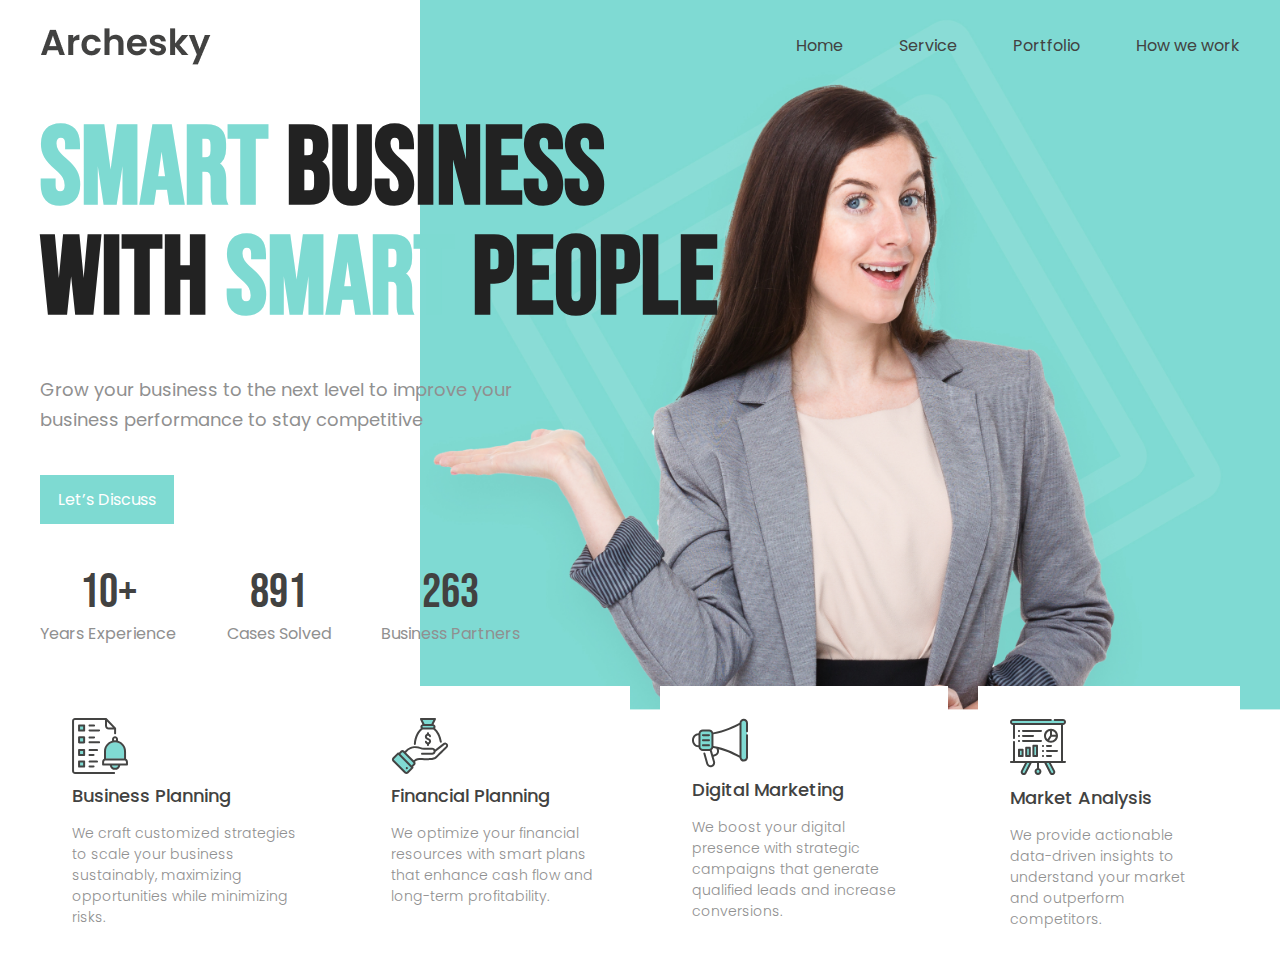
<file: index.html>
<!doctype html>
<html class="no-js" lang="">

<head>
  <meta charset="utf-8">
  <meta name="viewport" content="width=device-width, initial-scale=1">
  <title>Header Business Agency</title>
  <link rel="stylesheet" href="css/style.css">
  <meta name="description" content="">

  <meta property="og:title" content="">
  <meta property="og:type" content="">
  <meta property="og:url" content="">
  <meta property="og:image" content="">

  <link rel="icon" href="/favicon.ico" sizes="any">
  <link rel="icon" href="/icon.svg" type="image/svg+xml">
  <link rel="apple-touch-icon" href="icon.png">

  <link rel="manifest" href="site.webmanifest">
  <meta name="theme-color" content="#fafafa">
  <link rel="preconnect" href="https://fonts.googleapis.com">
  <link rel="preconnect" href="https://fonts.gstatic.com" crossorigin>
  <link href="https://fonts.googleapis.com/css2?family=Bebas+Neue&family=Poppins:wght@100;200;400&display=swap"
    rel="stylesheet">
</head>

<body>

  <div class="page">

    <header>
      <figure>
        <img src="img/logo_archesky.png" alt="Logotipo" srcset="img/logo_archesky@2x.png 2x">
        <figcaption>Logotipo de Archeky</figcaption>
      </figure>

      <nav>
        <ul>
          <li><a href="">Home</a></li>
          <li><a href="">Service</a></li>
          <li><a href="">Portfolio</a></li>
          <li><a href="">How we work</a></li>
        </ul>
      </nav>

    </header>

    <section class="hero">
        <div class="hero__content">
          <h1><span>Smart</span> Business with <span>Smart</span> People</h1>
          <p>Grow your business to the next level to improve your business performance to stay competitive</p>
          <a href="#">Let’s Discuss</a>
        </div>

        <div class="hero__numbers">
          <div><span class="hero__number">10+</span> <span>Years Experience</span></div>
          <div><span class="hero__number">891</span> <span>Cases Solved</span></div>
          <div><span class="hero__number">263</span> <span>Business Partners</span></div>
        </div>
    </section>

    <section class="categories">
      <article>
        <img src="img/business_planning.svg" alt="">
        <h3>Business Planning</h3>
        <p>We craft customized strategies to scale your business sustainably, maximizing opportunities while minimizing risks.</p>
      </article>
      <article>
        <img src="img/financial_planning.svg" alt="">
        <h3>Financial Planning</h3>
        <p>We optimize your financial resources with smart plans that enhance cash flow and long-term profitability.</p>
      </article>
      <article>
        <img src="img/marketing.svg" alt="">
        <h3>Digital Marketing</h3>
        <p>We boost your digital presence with strategic campaigns that generate qualified leads and increase conversions.</p>
      </article>
      <article>
        <img src="img/market.svg" alt="">
        <h3>Market Analysis</h3>
        <p>We provide actionable data-driven insights to understand your market and outperform competitors.</p>
      </article>
    </section>

  </div>


</body>

</html>
</file>
<file: css/style.css>
/* ----------------------------------Global CSS----------------------------------*/

html {
  color: #222;
  font-size: 1em;
  line-height: 1.4;
}

::-moz-selection {
  background: #b3d4fc;
  text-shadow: none;
}

::selection {
  background: #b3d4fc;
  text-shadow: none;
}

hr {
  display: block;
  height: 1px;
  border: 0;
  border-top: 1px solid #ccc;
  margin: 1em 0;
  padding: 0;
}

audio,
canvas,
iframe,
img,
svg,
video {
  vertical-align: middle;
}

fieldset {
  border: 0;
  margin: 0;
  padding: 0;
}

textarea {
  resize: vertical;
}

.hidden,
[hidden] {
  display: none !important;
}

.visually-hidden {
  border: 0;
  clip: rect(0, 0, 0, 0);
  height: 1px;
  margin: -1px;
  overflow: hidden;
  padding: 0;
  position: absolute;
  white-space: nowrap;
  width: 1px;
  /* 1 */
}

.visually-hidden.focusable:active,
.visually-hidden.focusable:focus {
  clip: auto;
  height: auto;
  margin: 0;
  overflow: visible;
  position: static;
  white-space: inherit;
  width: auto;
}

.invisible {
  visibility: hidden;
}

.clearfix::before,
.clearfix::after {
  content: "";
  display: table;
}

.clearfix::after {
  clear: both;
}

@media only screen and (min-width: 35em) {
  /* Style adjustments for viewports that meet the condition */
}

@media print,
  (-webkit-min-device-pixel-ratio: 1.25),
  (min-resolution: 1.25dppx),
  (min-resolution: 120dpi) {
  /* Style adjustments for high resolution devices */
}

@media print {
  *,
  *::before,
  *::after {
    background: #fff !important;
    color: #000 !important;
    /* Black prints faster */
    box-shadow: none !important;
    text-shadow: none !important;
  }

  a,
  a:visited {
    text-decoration: underline;
  }

  a[href]::after {
    content: " (" attr(href) ")";
  }

  abbr[title]::after {
    content: " (" attr(title) ")";
  }

  a[href^="#"]::after,
  a[href^="javascript:"]::after {
    content: "";
  }

  pre {
    white-space: pre-wrap !important;
  }

  pre,
  blockquote {
    border: 1px solid #999;
    page-break-inside: avoid;
  }

  tr,
  img {
    page-break-inside: avoid;
  }

  p,
  h2,
  h3 {
    orphans: 3;
    widows: 3;
  }

  h2,
  h3 {
    page-break-after: avoid;
  }
}

/* ----------------------------------Emiliano's CSS----------------------------------*/

body {
    background-image: url("../img/hero@2x.jpg");
    background-position: top right -40px;
    background-size: 900px;
    background-repeat: no-repeat;
}

.page {
  max-width: 1200px;
  margin-left: auto;
  margin-right: auto;
  padding-left: 16px;
  padding-right: 16px;
}

header  {
  display: flex;
  justify-content: space-between;
  padding: 20px 0;
  align-items: center;
}

header figure {
  margin: 0;
}

header figure img {
  width: 171px;
}

header figcaption {
  display: none;
}

header nav ul {
  margin: 0;
  padding: 0;
  list-style: none;
  display: flex;
  gap: 56px;
}

header nav ul a {
  font-family: 'Poppins', sans-serif;
  color: #424241;
  text-decoration: none;
  font-weight: normal;
}

.hero {
  padding-top: 30px;
}

.hero__content{
  max-width: 60%;
  margin-bottom: 40px;
}

.hero h1 {
  font-family: 'Bebas Neue', sans-serif;
  font-size: 110px;
  line-height: 110px;
  font-style: normal;
  text-transform: uppercase;
  margin-bottom: 40px;
  margin-top: 0;
}

.hero h1 span {
  color: #7EDAD2;
}

.hero__content p {
  color: var(--text-and-main-gray-2, #909090);
  font-family: Poppins;
  font-size: 18px;
  line-height: 30px;
  font-style: normal;
  font-weight: 400;
  max-width: 480px;
  margin-bottom: 40px;
}

.hero__content a {
  display: inline-block;
  background-color: #7EDAD2;
  color: white;
  padding: 12px 18px;
  font-family: Poppins;
  font-size: 16px;
  font-style: normal;
  font-weight: 400;
  line-height: normal;
  text-decoration: none;
}

.hero__numbers {
  display: flex;
  justify-content: space-between;
  max-width: 480px;
  margin-bottom: 40px;
}

.hero__numbers div {
  display: flex;
  flex-direction: column;
  align-items: center;
}

.hero__number{
  font-family: Bebas Neue;
    font-size: 48px;
    font-style: normal;
    font-weight: 400;
    line-height: normal;
    color: #424241;
}

.hero__numbers div span:last-child {
  color: var(--text-and-main-gray-2, #909090);
  font-family: Poppins;
  font-size: 16px;
  font-style: normal;
  font-weight: 400;
  line-height: normal;
}

.categories {
  display: flex;
  justify-content: space-between;
  gap: 30px;
}

.categories article {
  background-color: white;
  padding: 32px;
}

.categories article h3 {
  color: var(--text-and-main-black, #424241);
  font-family: Poppins;
  font-size: 18px;
  font-style: normal;
  font-weight: 500;
  line-height: normal;
  margin: 8px 0;
}

.categories article p {
color: var(--text-and-main-gray-2, #909090);
    font-family: Poppins;
  font-size: 14px;
  font-style: normal;
  font-weight: 400;
  line-height: normal;
  font-weight: 300;
  margin-bottom: 0;
}
</file>
